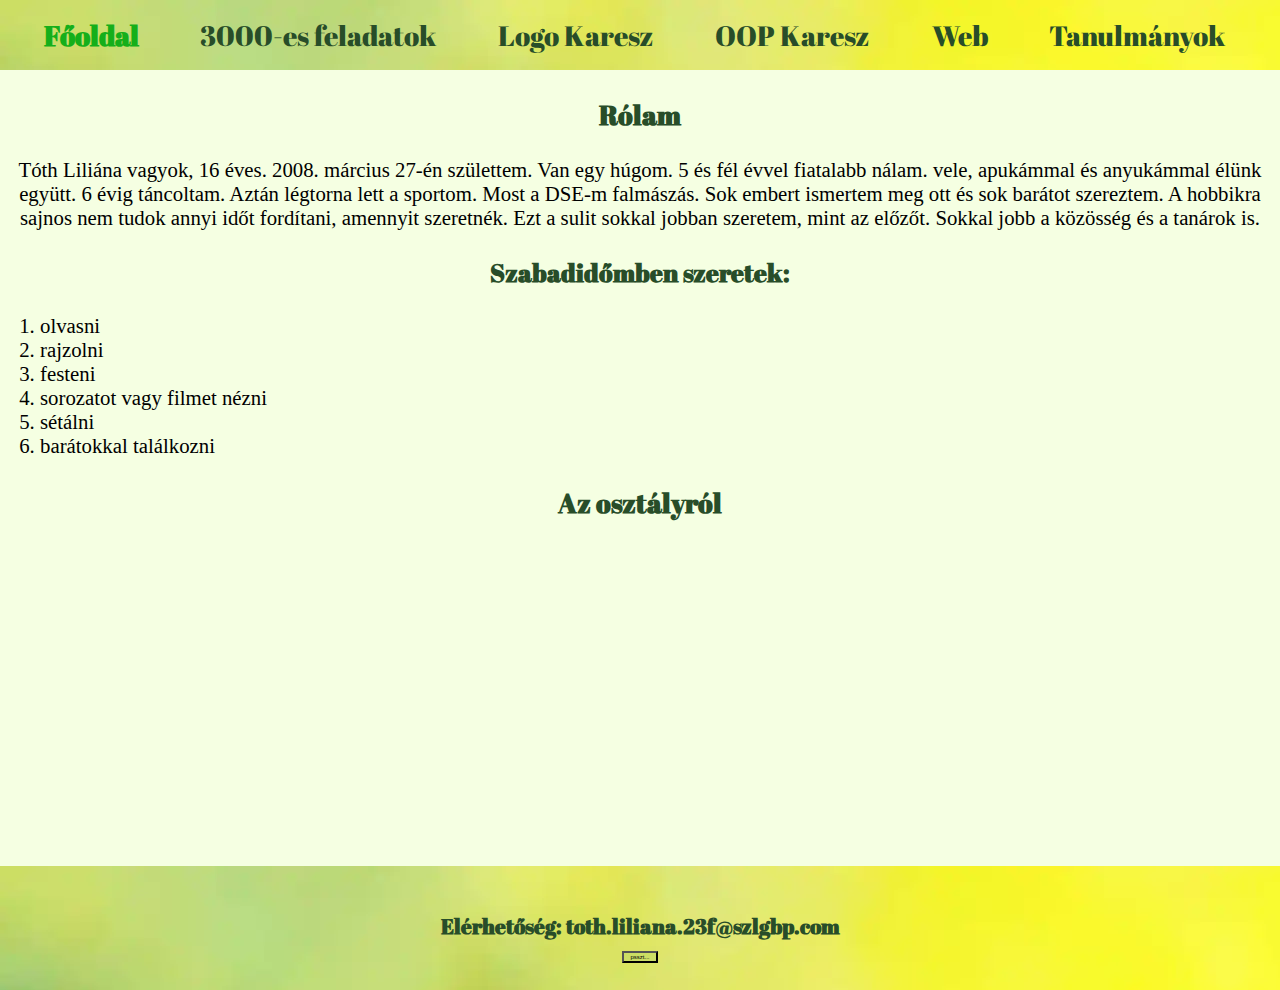
<file: index.html>
<!DOCTYPE html>
<html lang="en">
<head>
    <meta charset="UTF-8">
    <meta name="viewport" content="width=device-width, initial-scale=1.0">
    <title>Portóflió - Tóth Liliána - Főoldal</title>
    <link rel="stylesheet" href="style.css">
    <script src="script.js"></script>
</head>
<body>
    <header>
        <nav>
            <ul>
                <li class="main_menu"><h1>Főoldal</h1></li>
                <li class="main_menu"><a href="./3000.html">3000-es feladatok</a></li>
                <li class="main_menu"><a href="./LogoKaresz.html">Logo Karesz</a></li>
                <li class="main_menu"><a href="./OOPkaresz.html">OOP Karesz</a></li>
                <li class="main_menu"><a href="./web.html">Web</a></li>
                <li class="main_menu"><a href="./tanulmanyok.html">Tanulmányok</a></li>
            </ul>
        </nav>
    </header>
    <main>

        <h2>Rólam</h2>
        <p>
            Tóth Liliána vagyok, 16 éves. 2008. március 27-én születtem. Van egy húgom. 5 és fél évvel fiatalabb nálam. vele, apukámmal és anyukámmal élünk együtt.
            6 évig táncoltam. Aztán légtorna lett a sportom. Most a DSE-m falmászás. Sok embert ismertem meg ott és sok barátot szereztem.
            A hobbikra sajnos nem tudok annyi időt fordítani, amennyit szeretnék.
            Ezt a sulit sokkal jobban szeretem, mint az előzőt. Sokkal jobb a közösség és a tanárok is.
        </p> 

        <h3>Szabadidőmben szeretek:</h3>
        <ol>
            <li>olvasni</li>
            <li>rajzolni</li>
            <li>festeni</li>
            <li>sorozatot vagy filmet nézni</li>
            <li>sétálni</li>
            <li>barátokkal találkozni</li>
        </ol>

        <h2>Az osztályról</h2>
        <iframe width="560" height="315" src="https://www.youtube.com/embed/w44kiALhG0A?si=6LpWBUY2oQdc5poA" title="YouTube video player" frameborder="0" allow="accelerometer; autoplay; clipboard-write; encrypted-media; gyroscope; picture-in-picture; web-share" referrerpolicy="strict-origin-when-cross-origin" allowfullscreen></iframe>
        
        
    </main>
    <footer>
        <h4>Elérhetőség: toth.liliana.23f@szlgbp.com</h4>
        <button style="background-image: url(./images/green-and-yellow-background-b126c6rdiq8upoqh.webp);" type="button" id="gomb" onclick="toggle_secret()">
            psszt...</button>
            <div class="hidden_div" id="titkos"><p>juhuuu megtaláltad a titkos gombot!</p></div>
    </footer>
</body>
</html>
</file>
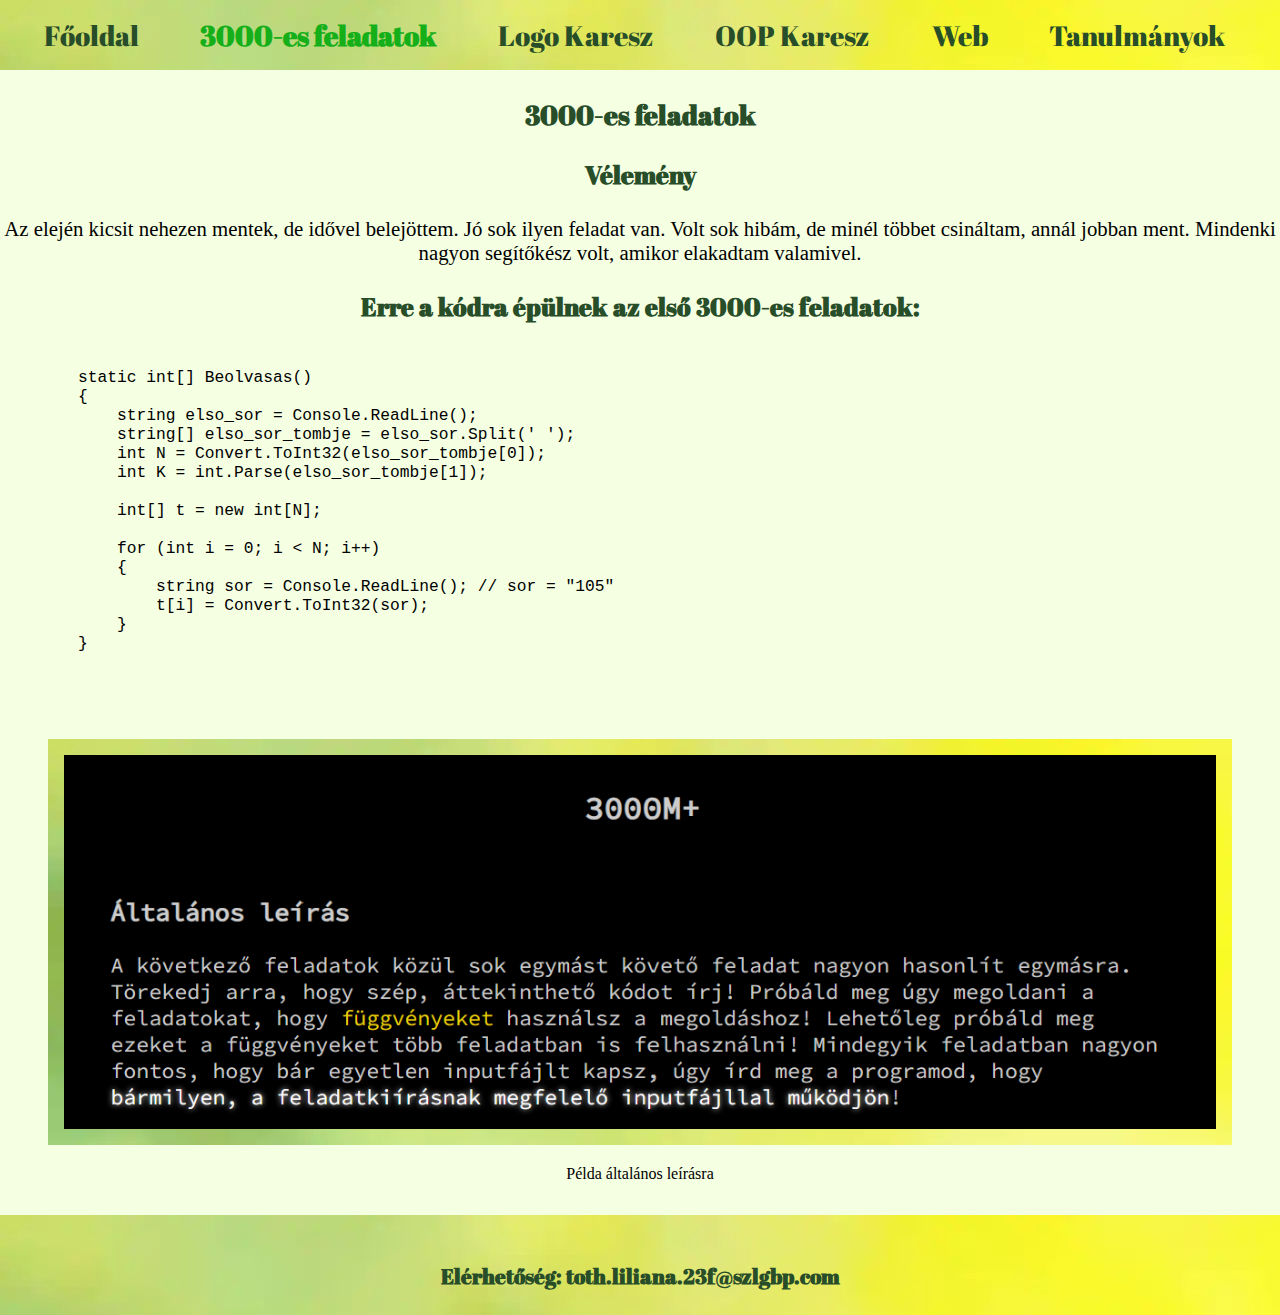
<file: 3000.html>
<!DOCTYPE html>
<html lang="en">

<head>
    <meta charset="UTF-8">
    <meta name="viewport" content="width=device-width, initial-scale=1.0">
    <title>Portóflió - Tóth Liliána - 3000-es feladatok</title>
    <link rel="stylesheet" href="style.css">
</head>

<body>
    <header>
        <nav>
            <ul>
                <li class="main_menu"><a href="./index.html">Főoldal</a></li>
                <li class="main_menu"><h1>3000-es feladatok</h1></li>
                <li class="main_menu"><a href="./LogoKaresz.html">Logo Karesz</a></li>
                <li class="main_menu"><a href="./OOPkaresz.html">OOP Karesz</a></li>
                <li class="main_menu"><a href="./web.html">Web</a></li>
                <li class="main_menu"><a href="./tanulmanyok.html">Tanulmányok</a></li>
            </ul>
        </nav>
    </header>
    <main>
        <h2>3000-es feladatok</h2>

        <h3>Vélemény</h3>
        <p>Az elején kicsit nehezen mentek, de idővel belejöttem. Jó sok ilyen feladat van. Volt sok hibám, de minél többet csináltam, annál jobban ment. Mindenki nagyon segítőkész volt, amikor elakadtam valamivel.</p>
        
        <h3>Erre a kódra épülnek az első 3000-es feladatok:</h3>
        <pre>
            <code>
        static int[] Beolvasas()
        {
            string elso_sor = Console.ReadLine();
            string[] elso_sor_tombje = elso_sor.Split(' ');
            int N = Convert.ToInt32(elso_sor_tombje[0]);
            int K = int.Parse(elso_sor_tombje[1]);

            int[] t = new int[N];

            for (int i = 0; i < N; i++)
            {
                string sor = Console.ReadLine(); // sor = "105"
                t[i] = Convert.ToInt32(sor);
            }
        }
            </code>
        </pre>

        <img src="./images/3000.png" alt="">
        <figcaption>Példa általános leírásra</figcaption>
    </main>
    <footer>
        <h4>Elérhetőség: toth.liliana.23f@szlgbp.com</h4>
    </footer>
</body>

</html>
</file>
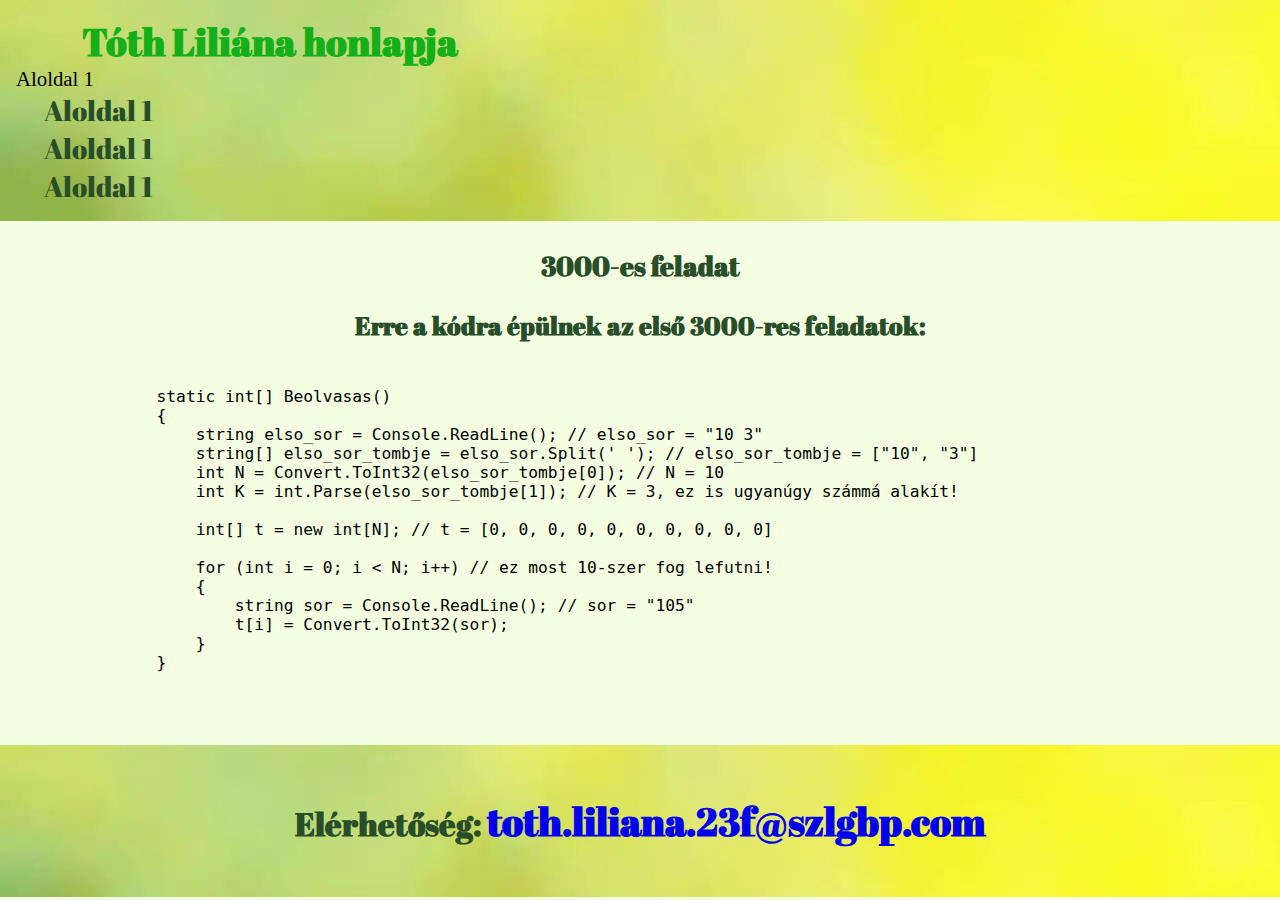
<file: aloldal1.html>
<!DOCTYPE html>
<html lang="en">

<head>
    <meta charset="UTF-8">
    <meta name="viewport" content="width=device-width, initial-scale=1.0">
    <title>Document</title>
    <link rel="stylesheet" href="style.css">
</head>

<body>
    <header>
        <nav>
            <ul>
                <li><a href="#"><h1>Tóth Liliána honlapja</h1></a></li>
                <li>Aloldal 1</li>
                <li><a href="./aloldal2.html">Aloldal 1</a></li>
                <li><a href="./aloldal3.html">Aloldal 1</a></li>
                <li><a href="./aloldal4.html">Aloldal 1</a></li>
            </ul>
        </nav>
    </header>
    <main>
        <h2>3000-es feladat</h2>

        <h3>Erre a kódra épülnek az első 3000-res feladatok:</h3>
        <pre>
            <code>
                static int[] Beolvasas()
                {
                    string elso_sor = Console.ReadLine(); // elso_sor = "10 3"
                    string[] elso_sor_tombje = elso_sor.Split(' '); // elso_sor_tombje = ["10", "3"]
                    int N = Convert.ToInt32(elso_sor_tombje[0]); // N = 10
                    int K = int.Parse(elso_sor_tombje[1]); // K = 3, ez is ugyanúgy számmá alakít!

                    int[] t = new int[N]; // t = [0, 0, 0, 0, 0, 0, 0, 0, 0, 0]

                    for (int i = 0; i < N; i++) // ez most 10-szer fog lefutni!
                    {
                        string sor = Console.ReadLine(); // sor = "105"
                        t[i] = Convert.ToInt32(sor);
                    }
                }

            </code>
        </pre>
    </main>
    <footer>
        <h3>Elérhetőség: <a href="mailto:toth.liliana.23f@szlgbp.com">toth.liliana.23f@szlgbp.com</a></h3>
    </footer>
</body>

</html>
</file>
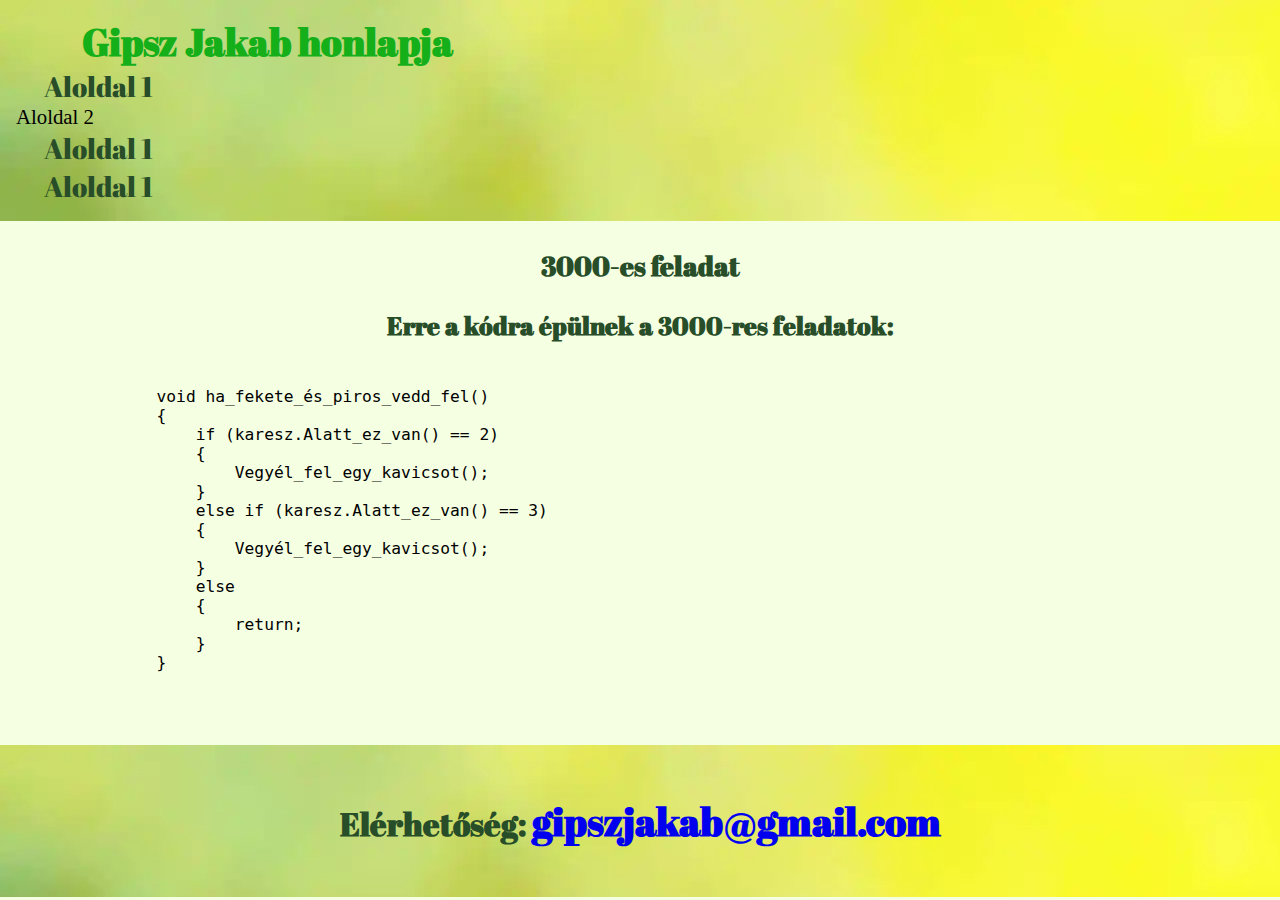
<file: aloldal2.html>
<!DOCTYPE html>
<html lang="en">

<head>
    <meta charset="UTF-8">
    <meta name="viewport" content="width=device-width, initial-scale=1.0">
    <title>Document</title>
    <link rel="stylesheet" href="style.css">
</head>

<body>
    <header>
        <nav>
            <ul>
                <li><a href="#"><h1>Gipsz Jakab honlapja</h1></a></li>
                <li><a href="./aloldal1.html">Aloldal 1</a></li>
                <li>Aloldal 2</li>
                <li><a href="./aloldal3.html">Aloldal 1</a></li>
                <li><a href="./aloldal4.html">Aloldal 1</a></li>
            </ul>
        </nav>
    </header>
    <main>
        <h2>3000-es feladat</h2>

        <h3>Erre a kódra épülnek a 3000-res feladatok:</h3>
        <pre>
            <code>
                void ha_fekete_és_piros_vedd_fel()
                {
                    if (karesz.Alatt_ez_van() == 2)
                    {
                        Vegyél_fel_egy_kavicsot();
                    }
                    else if (karesz.Alatt_ez_van() == 3)
                    {
                        Vegyél_fel_egy_kavicsot();
                    }
                    else
                    {
                        return;
                    }
                }

            </code>
        </pre>
    </main>
    <footer>
        <h3>Elérhetőség: <a href="mailto:gipszjakab@gmail.com">gipszjakab@gmail.com</a></h3>
    </footer>
</body>

</html>
</file>
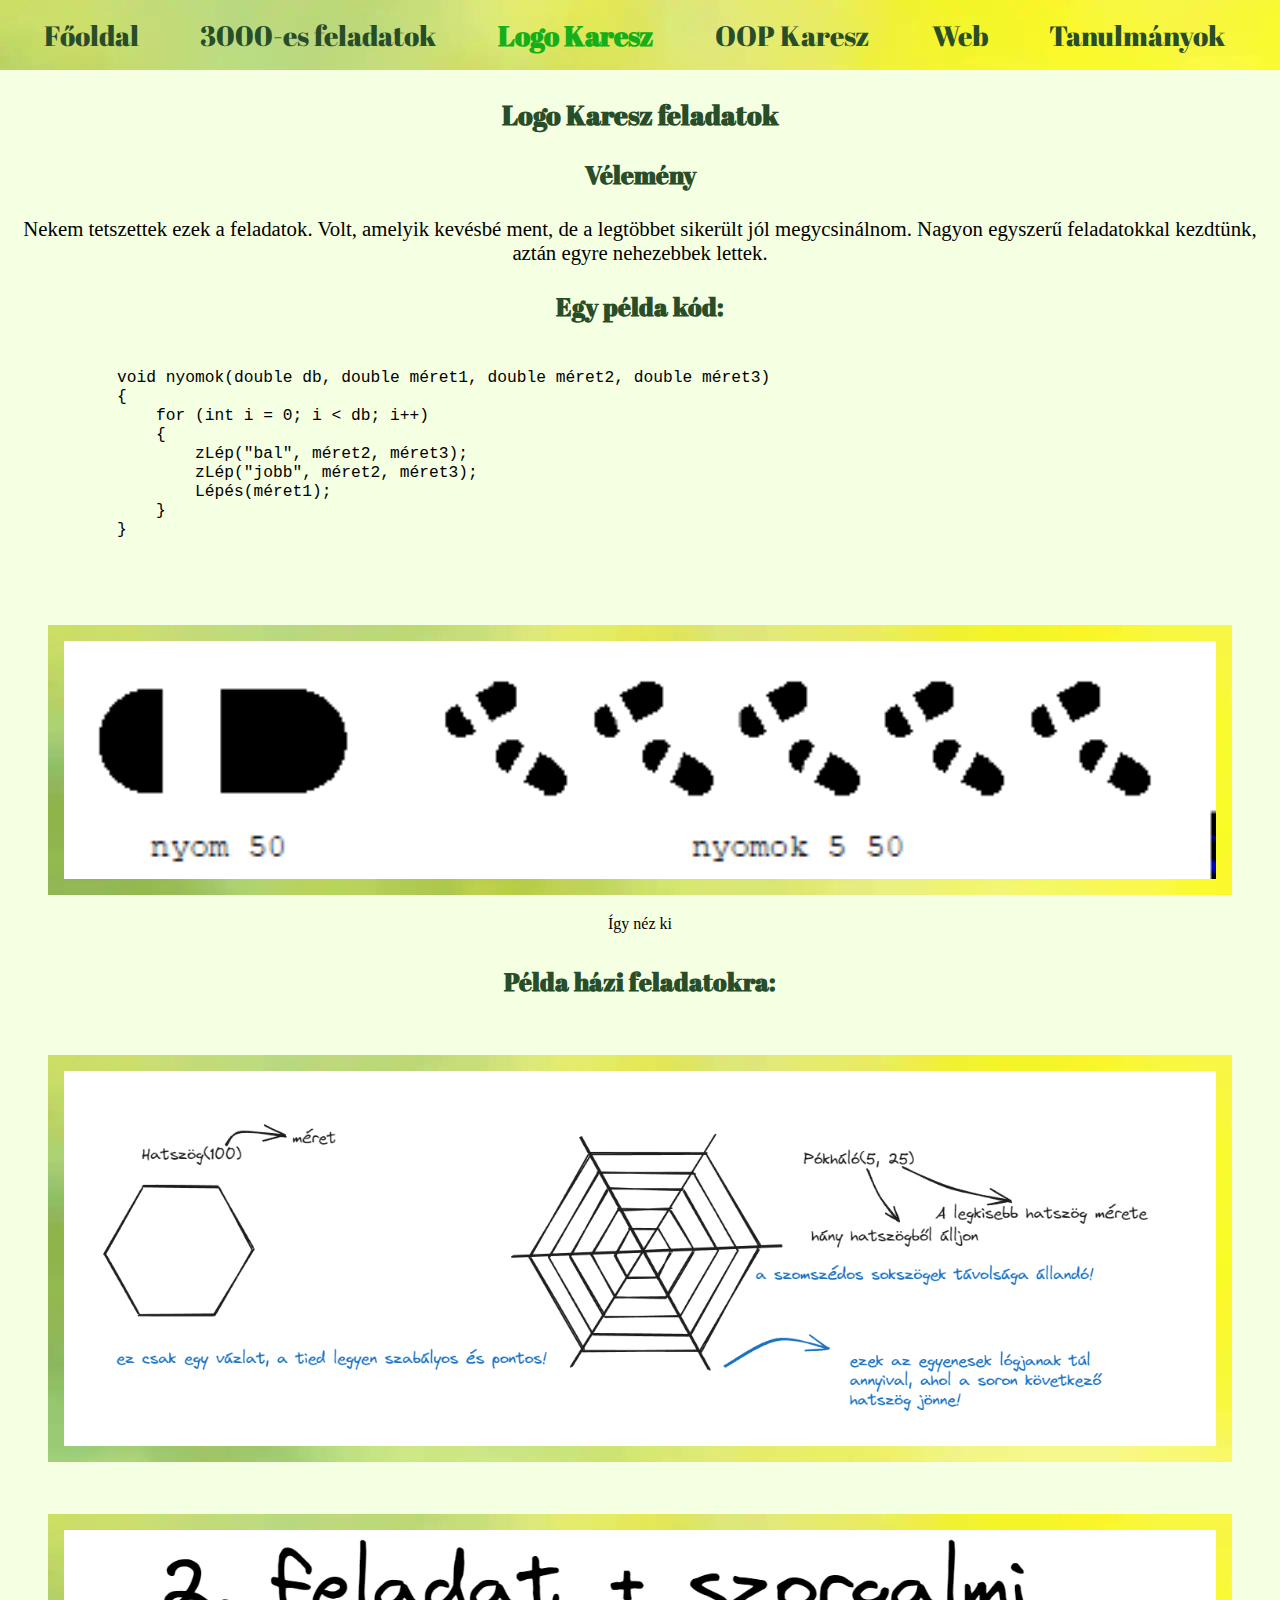
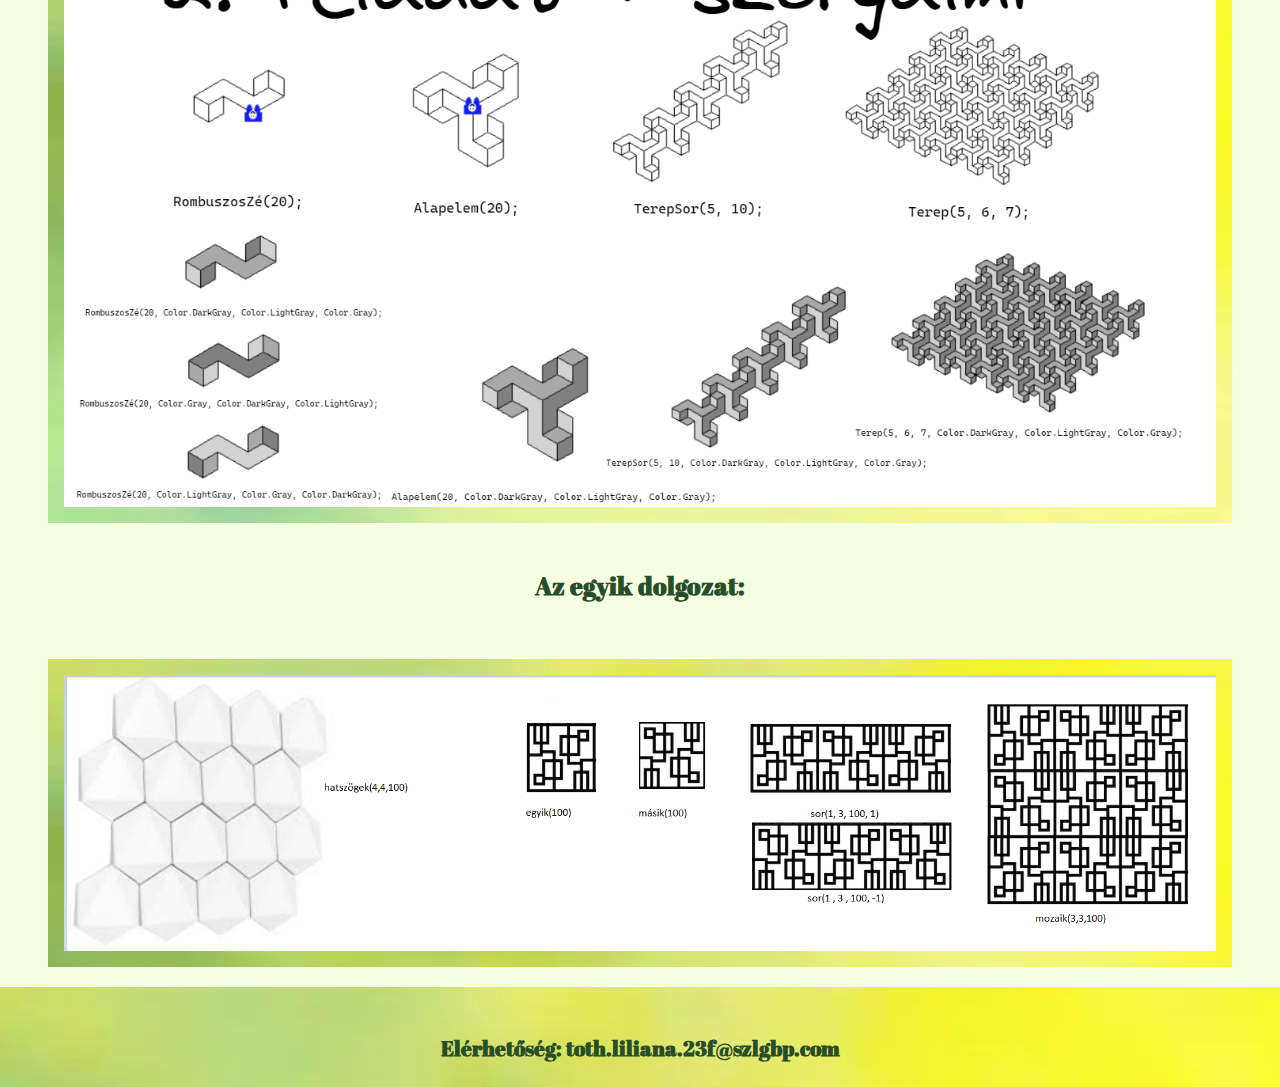
<file: LogoKaresz.html>
<!DOCTYPE html>
<html lang="en">

<head>
    <meta charset="UTF-8">
    <meta name="viewport" content="width=device-width, initial-scale=1.0">
    <title>Portóflió - Tóth Liliána - Logo Karesz</title>
    <link rel="stylesheet" href="style.css">
</head>

<body>
    <header>
        <nav>
            <ul>
                <li class="main_menu"><a href="./index.html">Főoldal</a></li>
                <li class="main_menu"><a href="./3000.html">3000-es feladatok</a></li>
                <li class="main_menu"><h1>Logo Karesz</h1></li>
                <li class="main_menu"><a href="./OOPkaresz.html">OOP Karesz</a></li>
                <li class="main_menu"><a href="./web.html">Web</a></li>
                <li class="main_menu"><a href="./tanulmanyok.html">Tanulmányok</a></li>
            </ul>
        </nav>
    </header>
    <main>
        <h2>Logo Karesz feladatok</h2>

        <h3>Vélemény</h3>
        <p>Nekem tetszettek ezek a feladatok. Volt, amelyik kevésbé ment, de a legtöbbet sikerült jól megycsinálnom. Nagyon egyszerű feladatokkal kezdtünk, aztán egyre nehezebbek lettek.</p>
        
        <h3>Egy példa kód:</h3>
        <pre>
            <code>
            void nyomok(double db, double méret1, double méret2, double méret3)
	    {
	        for (int i = 0; i < db; i++)
	        {
                    zLép("bal", méret2, méret3);
                    zLép("jobb", méret2, méret3);
                    Lépés(méret1);
                }
	    }
            </code>
        </pre>
        <img src="./images/logo_sorminta_labnyomok.png" alt="">
        <figcaption>Így néz ki</figcaption>

        <h3>Példa házi feladatokra:</h3>
        <img src="./images/pokhalo.png" alt="">
        <img src="./images/logo_mozaik_terhatasu_kockasterep.png" alt="">
        <h3>Az egyik dolgozat:</h3>
        <img src="./images/dolgozat.png" alt="">
        
    </main>
    <footer>
        <h4>Elérhetőség: toth.liliana.23f@szlgbp.com</h4>
    </footer>
</body>

</html>
</file>
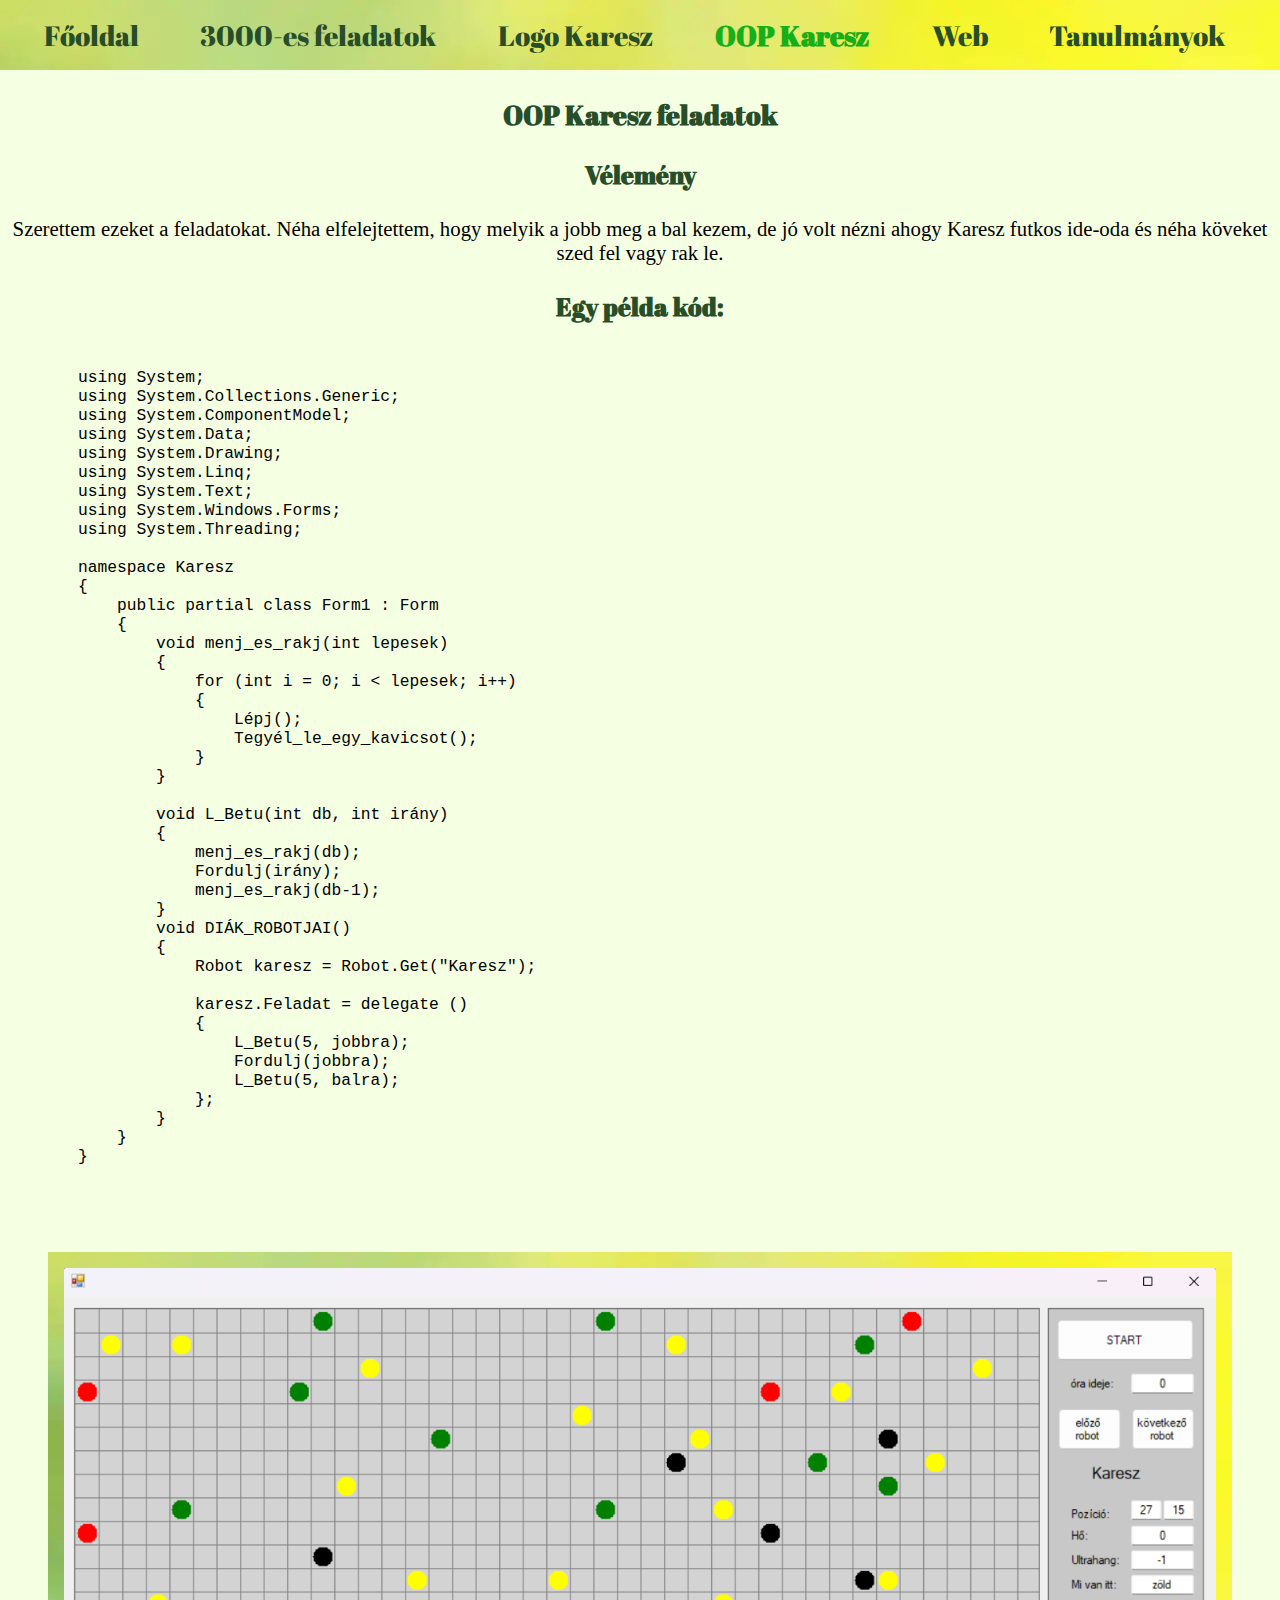
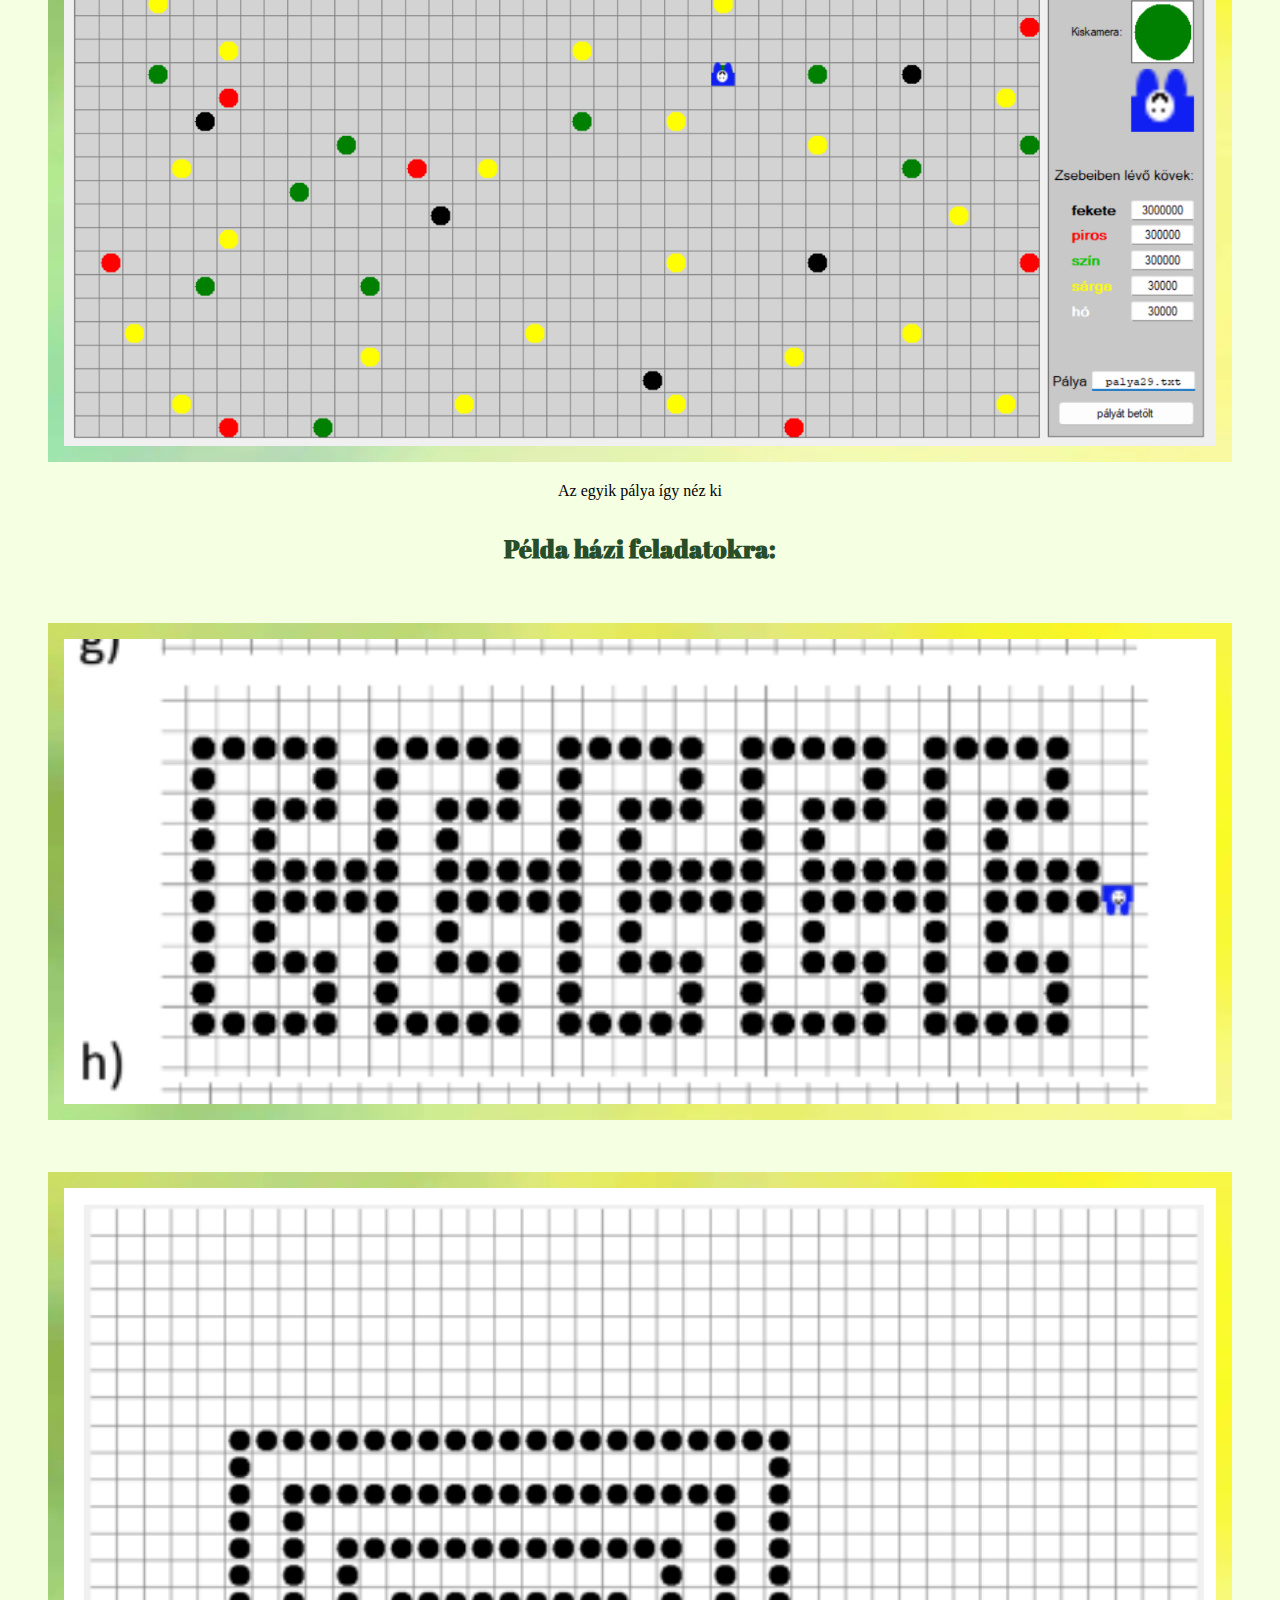
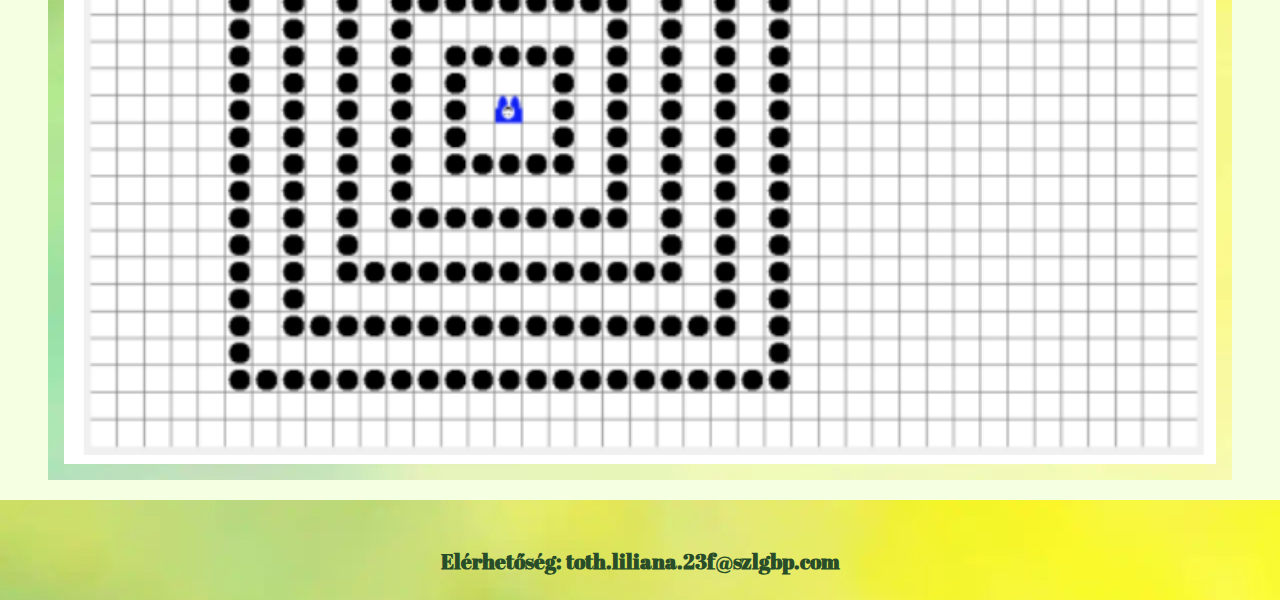
<file: OOPkaresz.html>
<!DOCTYPE html>
<html lang="en">

<head>
    <meta charset="UTF-8">
    <meta name="viewport" content="width=device-width, initial-scale=1.0">
    <title>Portóflió - Tóth Liliána - OOPkaresz</title>
    <link rel="stylesheet" href="style.css">
</head>

<body>
    <header>
        <nav>
            <ul>
                <li class="main_menu"><a href="./index.html">Főoldal</a></li>
                <li class="main_menu"><a href="./3000.html">3000-es feladatok</a></li>
                <li class="main_menu"><a href="./LogoKaresz.html">Logo Karesz</a></li>
                <li class="main_menu"><h1>OOP Karesz</h1></li>
                <li class="main_menu"><a href="./web.html">Web</a></li>
                <li class="main_menu"><a href="./tanulmanyok.html">Tanulmányok</a></li>
            </ul>
        </nav>
    </header>
    <main>
        <h2>OOP Karesz feladatok</h2>

        <h3>Vélemény</h3>
        <p>Szerettem ezeket a feladatokat. Néha elfelejtettem, hogy melyik a jobb meg a bal kezem, de jó volt nézni ahogy Karesz futkos ide-oda és néha köveket szed fel vagy rak le.</p>
        <h3>Egy példa kód:</h3>
        <pre>
            <code>
        using System;
        using System.Collections.Generic;
        using System.ComponentModel;
        using System.Data;
        using System.Drawing;
        using System.Linq;
        using System.Text;
        using System.Windows.Forms;
        using System.Threading;

        namespace Karesz
        {
            public partial class Form1 : Form
            {
                void menj_es_rakj(int lepesek)
                {
                    for (int i = 0; i < lepesek; i++)
                    {
                        Lépj();
                        Tegyél_le_egy_kavicsot();
                    }
                }

                void L_Betu(int db, int irány)
                {
                    menj_es_rakj(db);
                    Fordulj(irány);
                    menj_es_rakj(db-1);
                }
                void DIÁK_ROBOTJAI()
                {
                    Robot karesz = Robot.Get("Karesz");

                    karesz.Feladat = delegate ()
                    {
                        L_Betu(5, jobbra);
                        Fordulj(jobbra);
                        L_Betu(5, balra);
                    };
                }
            }
        }
            </code>
        </pre>

        <img src="./images/palya29.png" alt="">
        <figcaption>Az egyik pálya így néz ki</figcaption>

        <h3>Példa házi feladatokra:</h3>
        <img src="./images/abrak.png" alt="">
        <img src="./images/negyzetek.png" alt="">
    </main>
    <footer>
        <h4>Elérhetőség: toth.liliana.23f@szlgbp.com</h4>
    </footer>
</body>

</html>
</file>
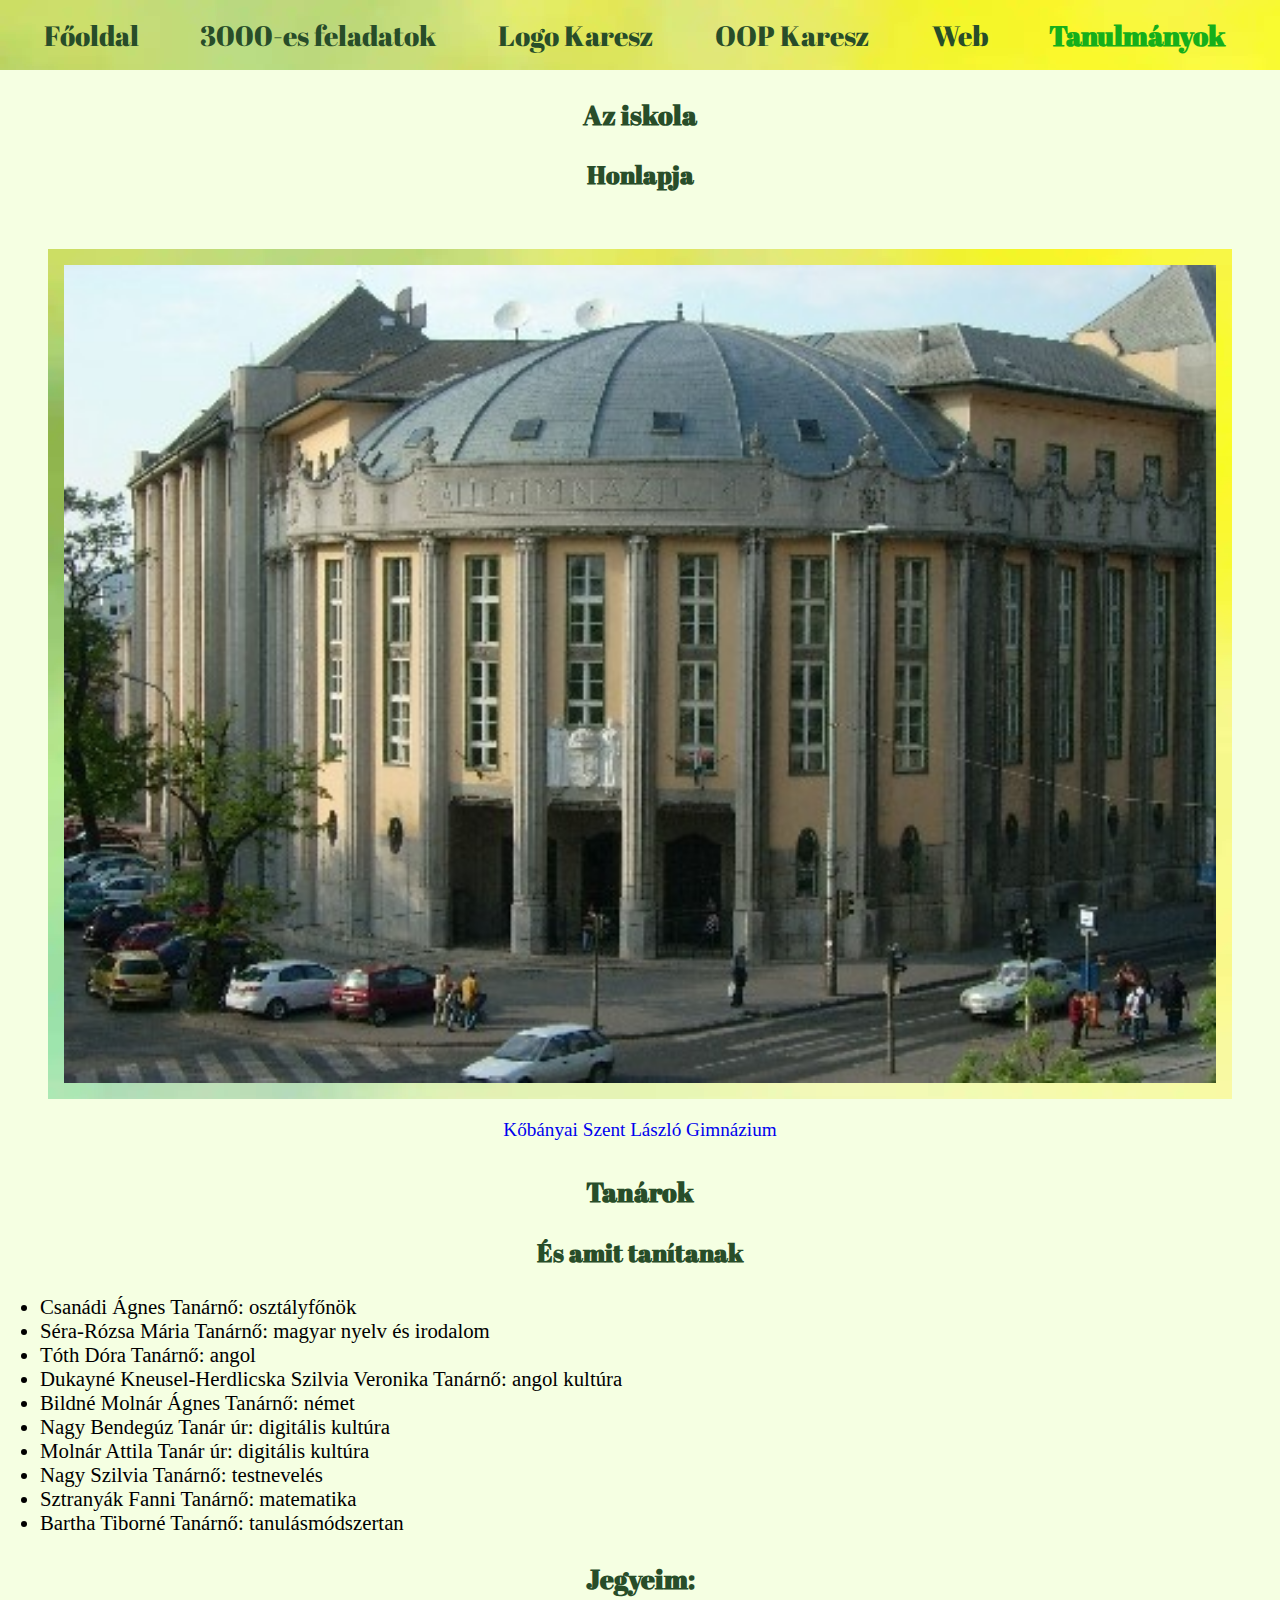
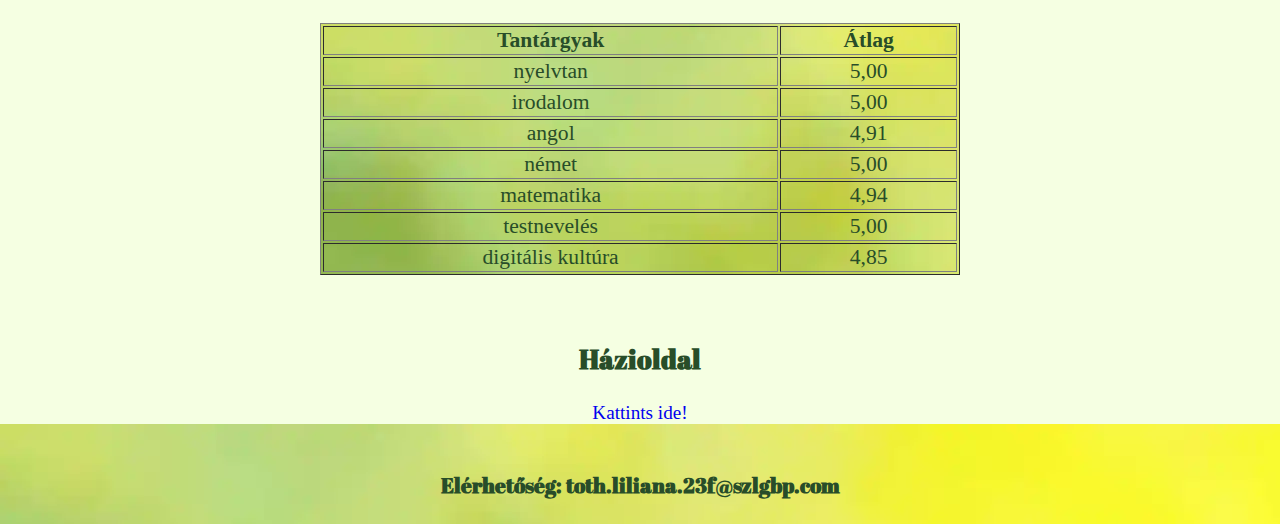
<file: tanulmanyok.html>
<!DOCTYPE html>
<html lang="en">

<head>
    <meta charset="UTF-8">
    <meta name="viewport" content="width=device-width, initial-scale=1.0">
    <title>Portóflió - Tóth Liliána - Tanulmányok</title>
    <link rel="stylesheet" href="style.css">
</head>

<body>
    <header>
        <nav>
            <ul>
                <li class="main_menu"><a href="./index.html">Főoldal</a></li>
                <li class="main_menu"><a href="./3000.html">3000-es feladatok</a></li>
                <li class="main_menu"><a href="./LogoKaresz.html">Logo Karesz</a></li>
                <li class="main_menu"><a href="./OOPkaresz.html">OOP Karesz</a></li>
                <li class="main_menu"><a href="./web.html">Web</a></li>
                <li class="main_menu"><h1>Tanulmányok</h1></li>
            </ul>
        </nav>
    </header>
    <main>
        <article>
            <h2>Az iskola</h2>
            <h3>Honlapja</h3>
            <img src="./images/szent_laszlo_gimnazium01.jpg" alt="">
            <figcaption><a href="https://www.szlgbp.hu/" target="_blank">Kőbányai Szent László Gimnázium</a></figcaption>
        </article>

        <article>
            <h2>Tanárok</h2>
            <h3>És amit tanítanak</h3>
            <ul>
                <li>Csanádi Ágnes Tanárnő: osztályfőnök</li> 
                <li>Séra-Rózsa Mária Tanárnő: magyar nyelv és irodalom</li>
                <li>Tóth Dóra Tanárnő: angol</li>
                <li>Dukayné Kneusel-Herdlicska Szilvia Veronika Tanárnő: angol kultúra</li>
                <li>Bildné Molnár Ágnes Tanárnő: német</li>
                <li>Nagy Bendegúz Tanár úr: digitális kultúra</li>
                <li>Molnár Attila Tanár úr: digitális kultúra</li>
                <li>Nagy Szilvia Tanárnő: testnevelés</li>
                <li>Sztranyák Fanni Tanárnő: matematika</li>
                <li>Bartha Tiborné Tanárnő: tanulásmódszertan</li>
            </ul>
        </article>

        <article>
            <h2>Jegyeim:</h2>
            <table border="1em">
                <tr>
                    <th>Tantárgyak</th>
                    <th>Átlag</th>
                </tr>
                <tr>
                    <td>nyelvtan</td>
                    <td>5,00</td>
                </tr>
                <tr>
                    <td>irodalom</td>
                    <td>5,00</td>
                </tr>
                <tr>
                    <td>angol</td>
                    <td>4,91</td>
                </tr>
                <tr>
                    <td>német</td>
                    <td>5,00</td>
                </tr>
                <tr>
                    <td>matematika</td>
                    <td>4,94</td>
                </tr>
                <tr>
                    <td>testnevelés</td>
                    <td>5,00</td>
                </tr>
                <tr>
                    <td>digitális kultúra</td>
                    <td>4,85</td>
                </tr>
            </table>
        </article>

        <article>
            <h2>Házioldal</h2>
            <a href="https://szlg.info">Kattints ide!</a>
        </article>
    </main>
    <footer>
        <h4>Elérhetőség: toth.liliana.23f@szlgbp.com</h4>
    </footer>
</body>

</html>
</file>
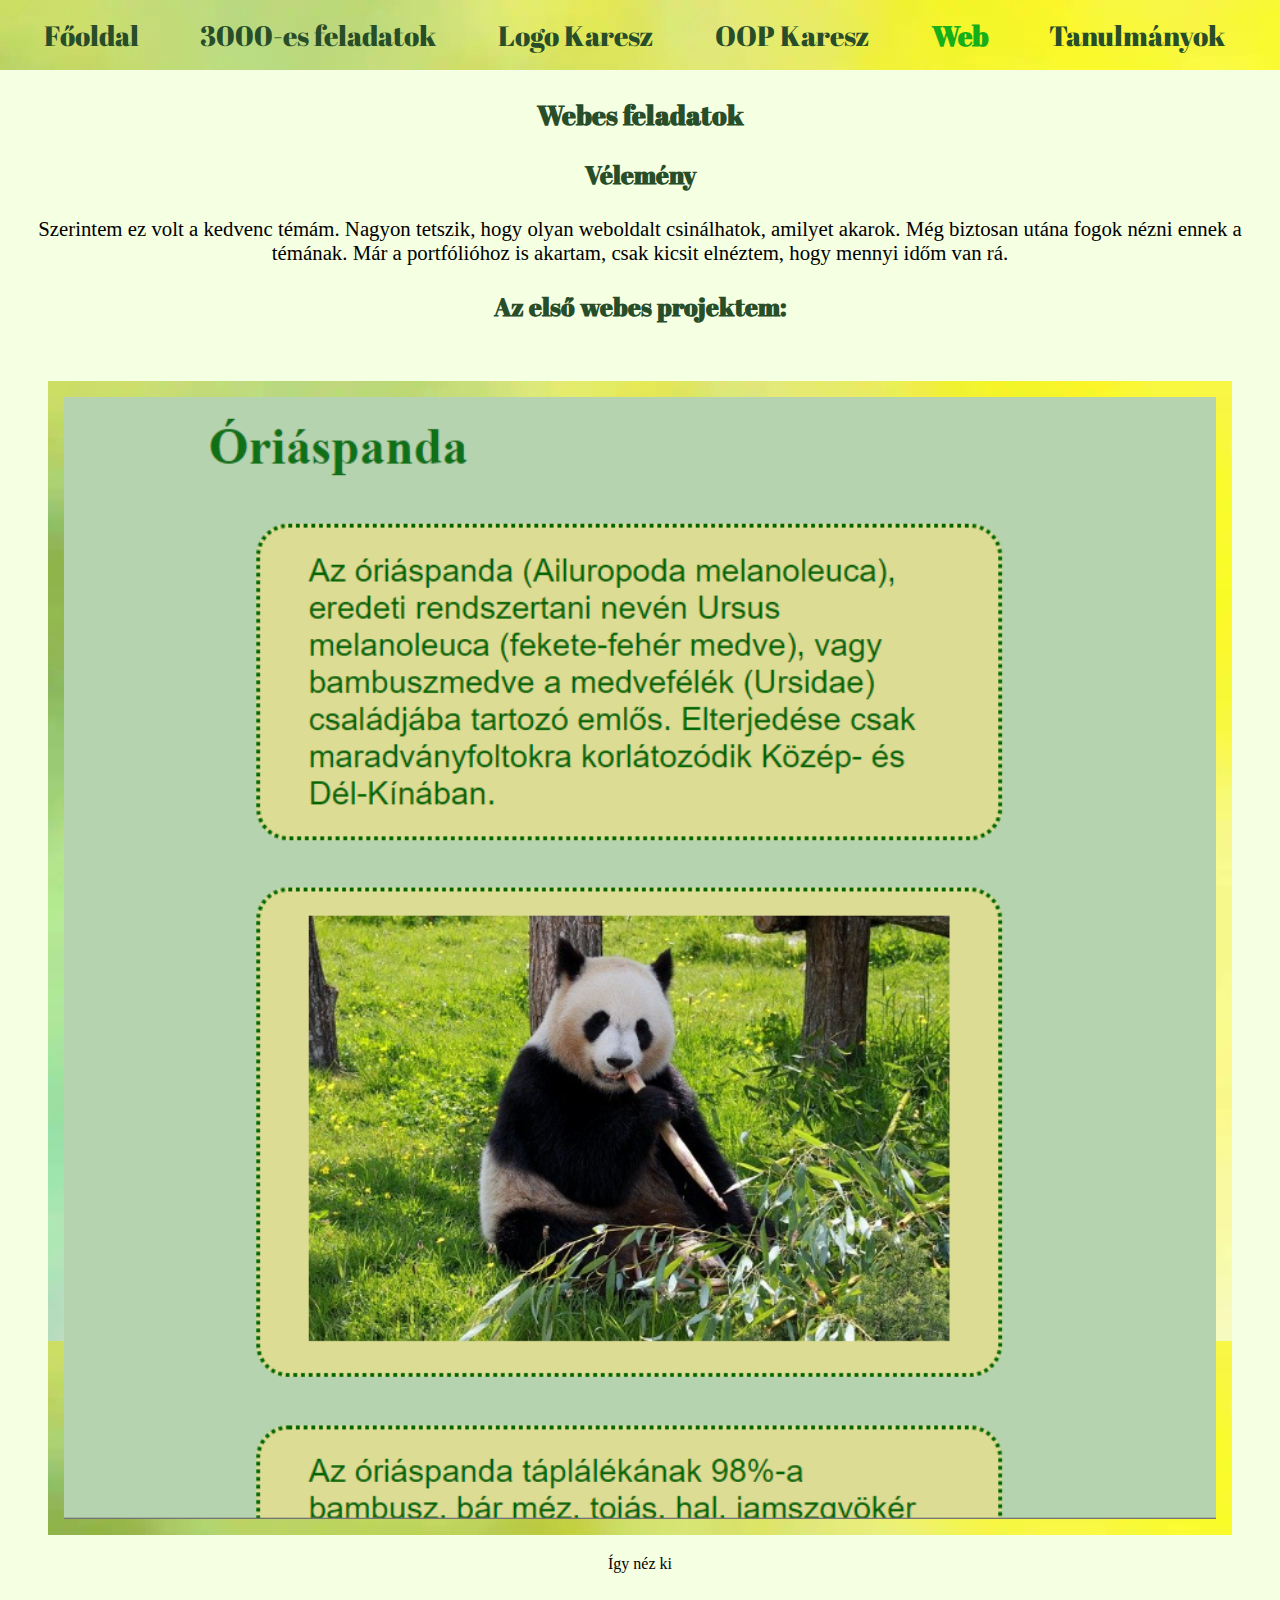
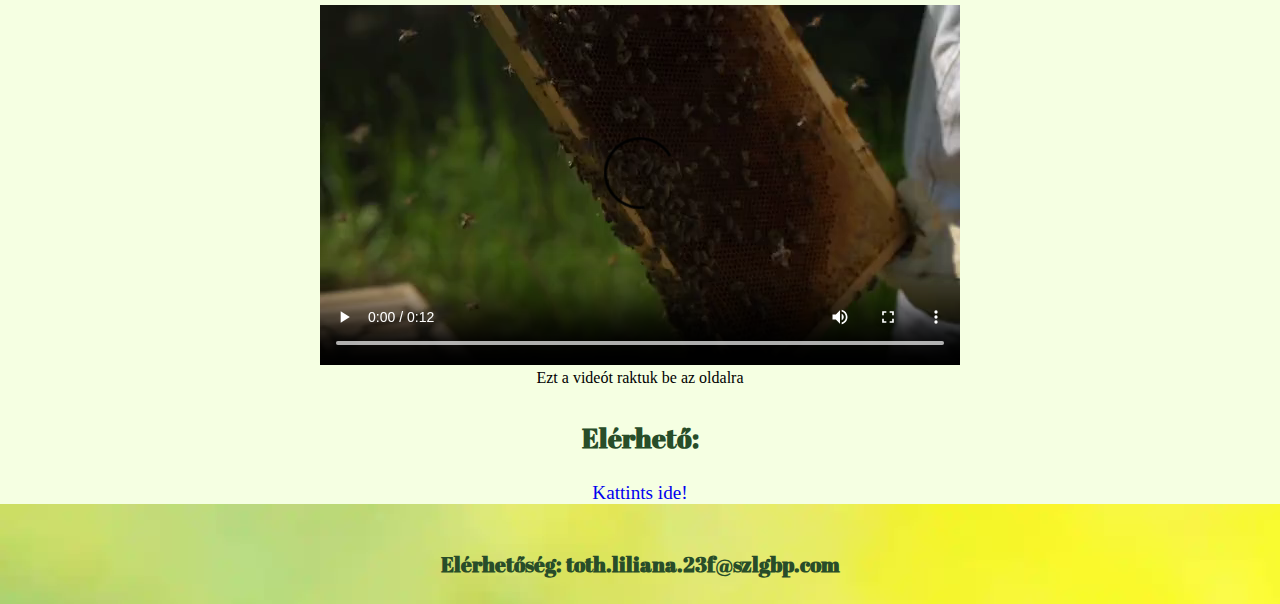
<file: web.html>
<!DOCTYPE html>
<html lang="en">

<head>
    <meta charset="UTF-8">
    <meta name="viewport" content="width=device-width, initial-scale=1.0">
    <title>Portóflió - Tóth Liliána - Web</title>
    <link rel="stylesheet" href="style.css">
</head>

<body>
    <header>
        <nav>
            <ul>
                <li class="main_menu"><a href="./index.html">Főoldal</a></li>
                <li class="main_menu"><a href="./3000.html">3000-es feladatok</a></li>
                <li class="main_menu"><a href="./LogoKaresz.html">Logo Karesz</a></li>
                <li class="main_menu"><a href="./OOPkaresz.html">OOP Karesz</a></li>
                <li class="main_menu"><h1>Web</h1></li>
                <li class="main_menu"><a href="./tanulmanyok.html">Tanulmányok</a></li>
            </ul>
        </nav>
    </header>
    <main>
        <h2>Webes feladatok</h2>
        <h3>Vélemény</h3>
        <p>Szerintem ez volt a kedvenc témám. Nagyon tetszik, hogy olyan weboldalt csinálhatok, amilyet akarok. Még biztosan utána fogok nézni ennek a témának. Már a portfólióhoz is akartam, csak kicsit elnéztem, hogy mennyi időm van rá.</p>
        <h3>Az első webes projektem:</h3>
       <img src="./images/panda.png" alt="">
       <figcaption>Így néz ki</figcaption>

       <video src="./mehek.mp4" autoplay controls></video>
       <figcaption>Ezt a videót raktuk be az oldalra</figcaption>
       <h2>Elérhető:</h2>
       <a href=" https://lilianatoth.github.io/web/">Kattints ide!</a>
    </main>
    <footer>
        <h4>Elérhetőség: toth.liliana.23f@szlgbp.com</h4>
    </footer>
</body>

</html>
</file>
<file: style.css>
@import url('https://fonts.googleapis.com/css2?family=Abril+Fatface&family=Lilita+One&display=swap');


main {
    text-align: center;
}

li.main_menu {
    display: inline;
}


ol, ul {
    font-size: 130%;
    text-align: left;
}
nav h1 {
    display: inline;
}

nav ul {
    list-style-type: none;
    margin: 0%;
    padding: 0%;
}

nav a {
    text-decoration: none;

    font-family: "Abril Fatface", serif;
    font-weight: 20em;
    font-style: normal;
    font-size: 135%;

    color: #284d29;

    margin-right: 1em;
    margin-left: 1em;
}

a {
    font-size: 120%;
    text-decoration: none;
}


footer {

    background-image: url(./images/green-and-yellow-background-b126c6rdiq8upoqh.webp);
    padding: 2%;
    text-align: center;
    vertical-align: bottom;
    font-size: 130%;
}

h1 {
    text-decoration: none;

    font-family: "Abril Fatface", serif;
    font-weight: 20em;
    font-style: normal;
    font-size: 135%;

    color: rgb(21, 175, 26);

    margin-right: 1em;
    margin-left: 1em;
}

h2, h3 {
    margin-top: 2%;
    margin-bottom: 2%;
    text-align: center;
    font-family: "Abril Fatface", serif;
    font-weight: 20em;
    font-style: normal;
    font-size: 170%;

    color: rgb(40, 77, 41);
}

h3 {
    font-size: 155%;
}

h4 {
    color: rgb(40, 77, 41);
    margin-top: 1em;
    margin-bottom: 0em;
    text-align: center;
    font-family: "Abril Fatface", serif;
    font-weight: 20em;
    font-style: normal;
}


header {
    padding: 1em;
    background-image: url(./images/green-and-yellow-background-b126c6rdiq8upoqh.webp);
}

img {
    
    width: 90%;
    padding: 1em;
    background-image: url(./images/green-and-yellow-background-b126c6rdiq8upoqh.webp);
    margin-bottom: 1em;
    margin-top: 2em;
}

table {
    width: 50%;
    text-align: center;
    margin-left: 25%;
    margin-bottom: 3em;
    margin-top: 1,5em;
    background-image: url(./images/green-and-yellow-background-b126c6rdiq8upoqh.webp);
    color: rgb(40, 77, 41);
    font-size: 135%;
}

pre {
    font-size: 125%;
    text-align: left;
}

p {
    font-size: 130%;
    margin-top: 0%;
    margin-bottom: 0%;
}

figcaption {
    text-align: center;
    font-size: 100%;
    margin-bottom: 2em;
}

body {
    background-color: #f5ffe2;
    margin: 0%;
}

div.hidden_div {
    display: none;
}

div.visible_div {
    display: initial;
}

button {
    font-size: 0.1em;
    margin-top: 0%;
}
</file>
